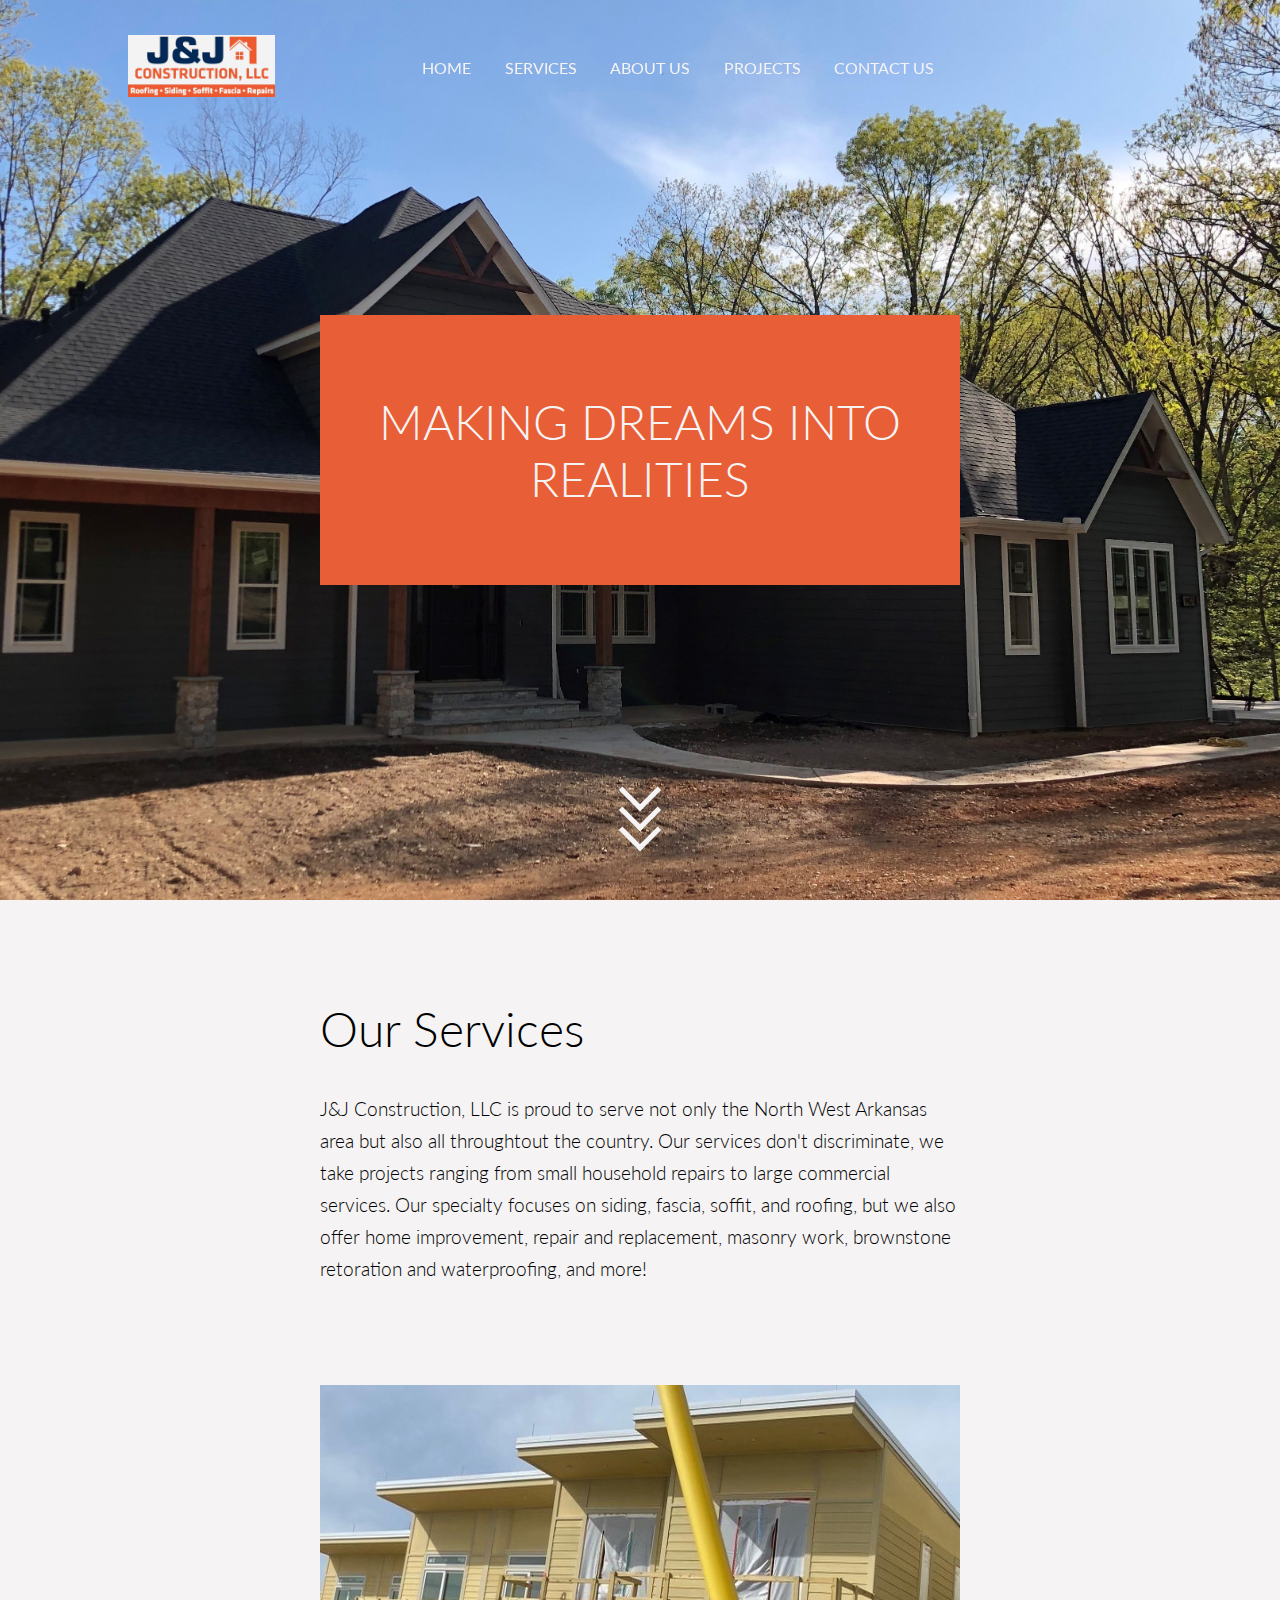
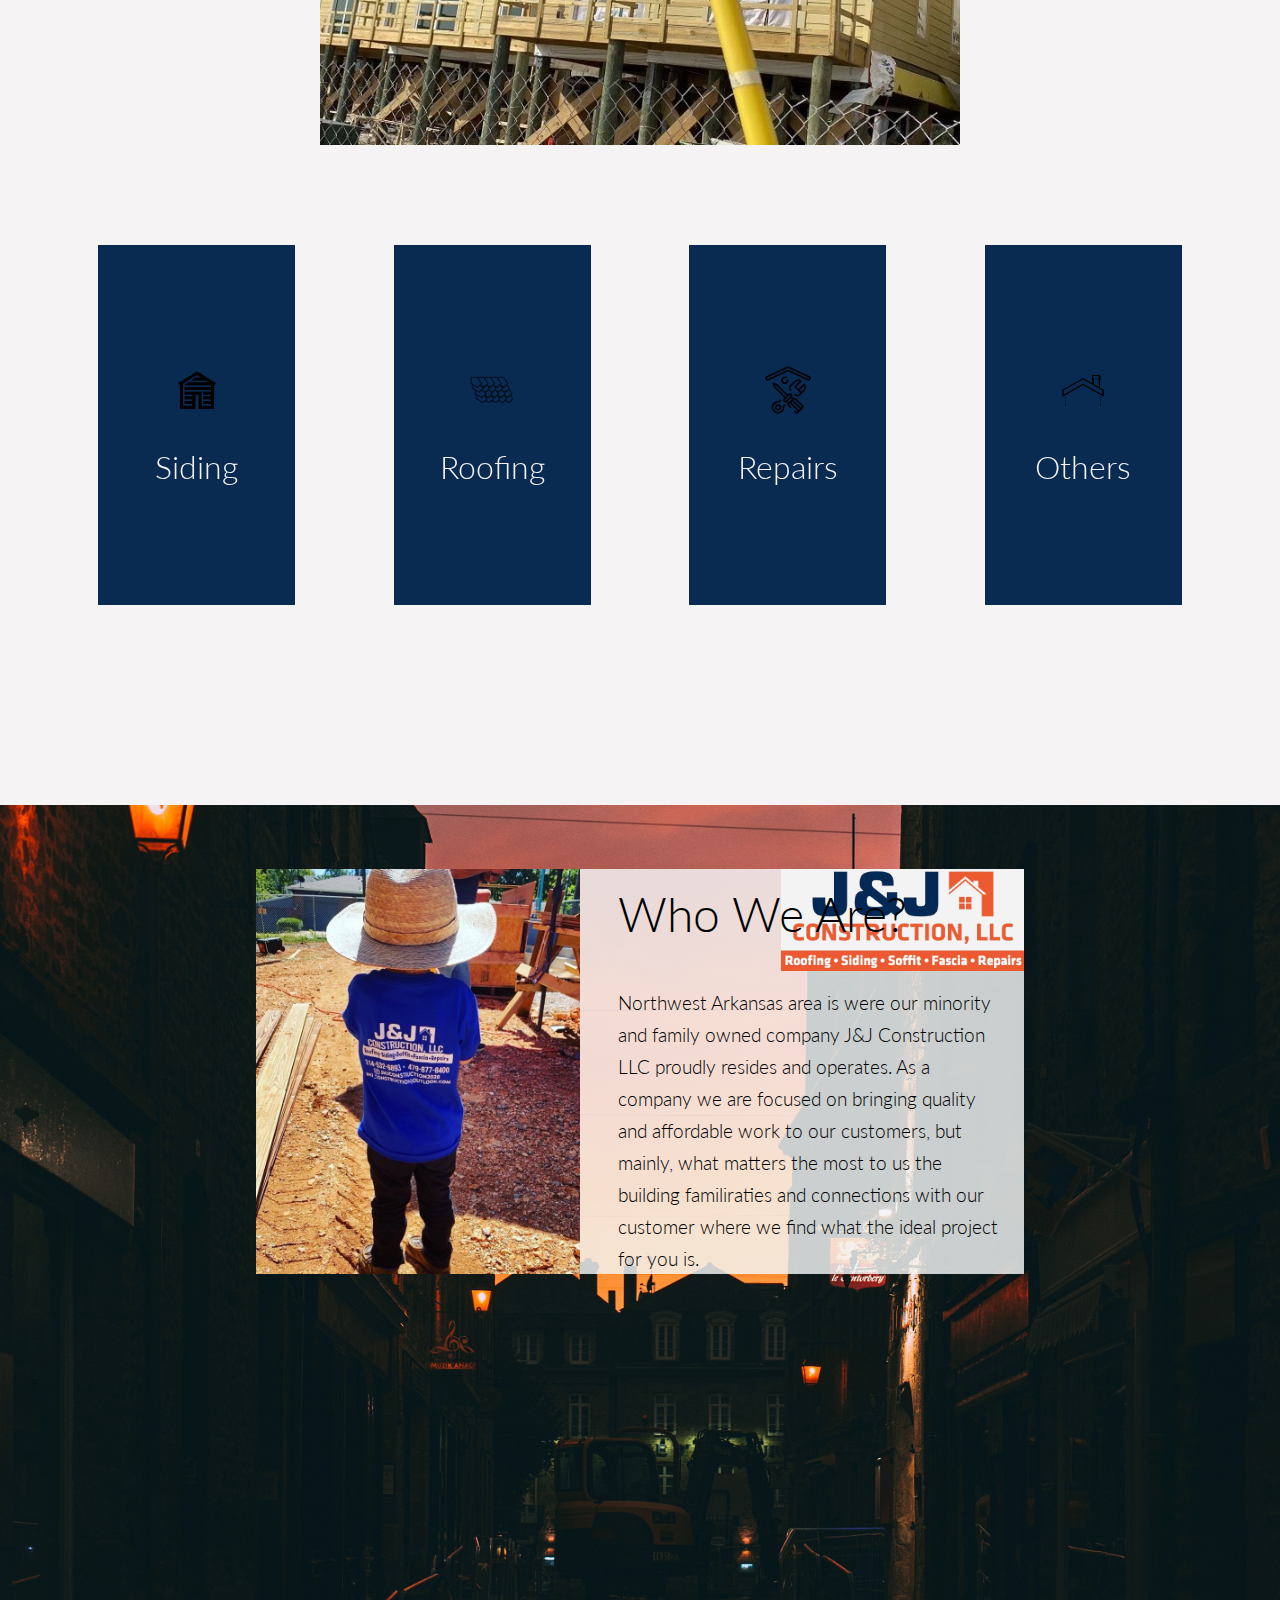
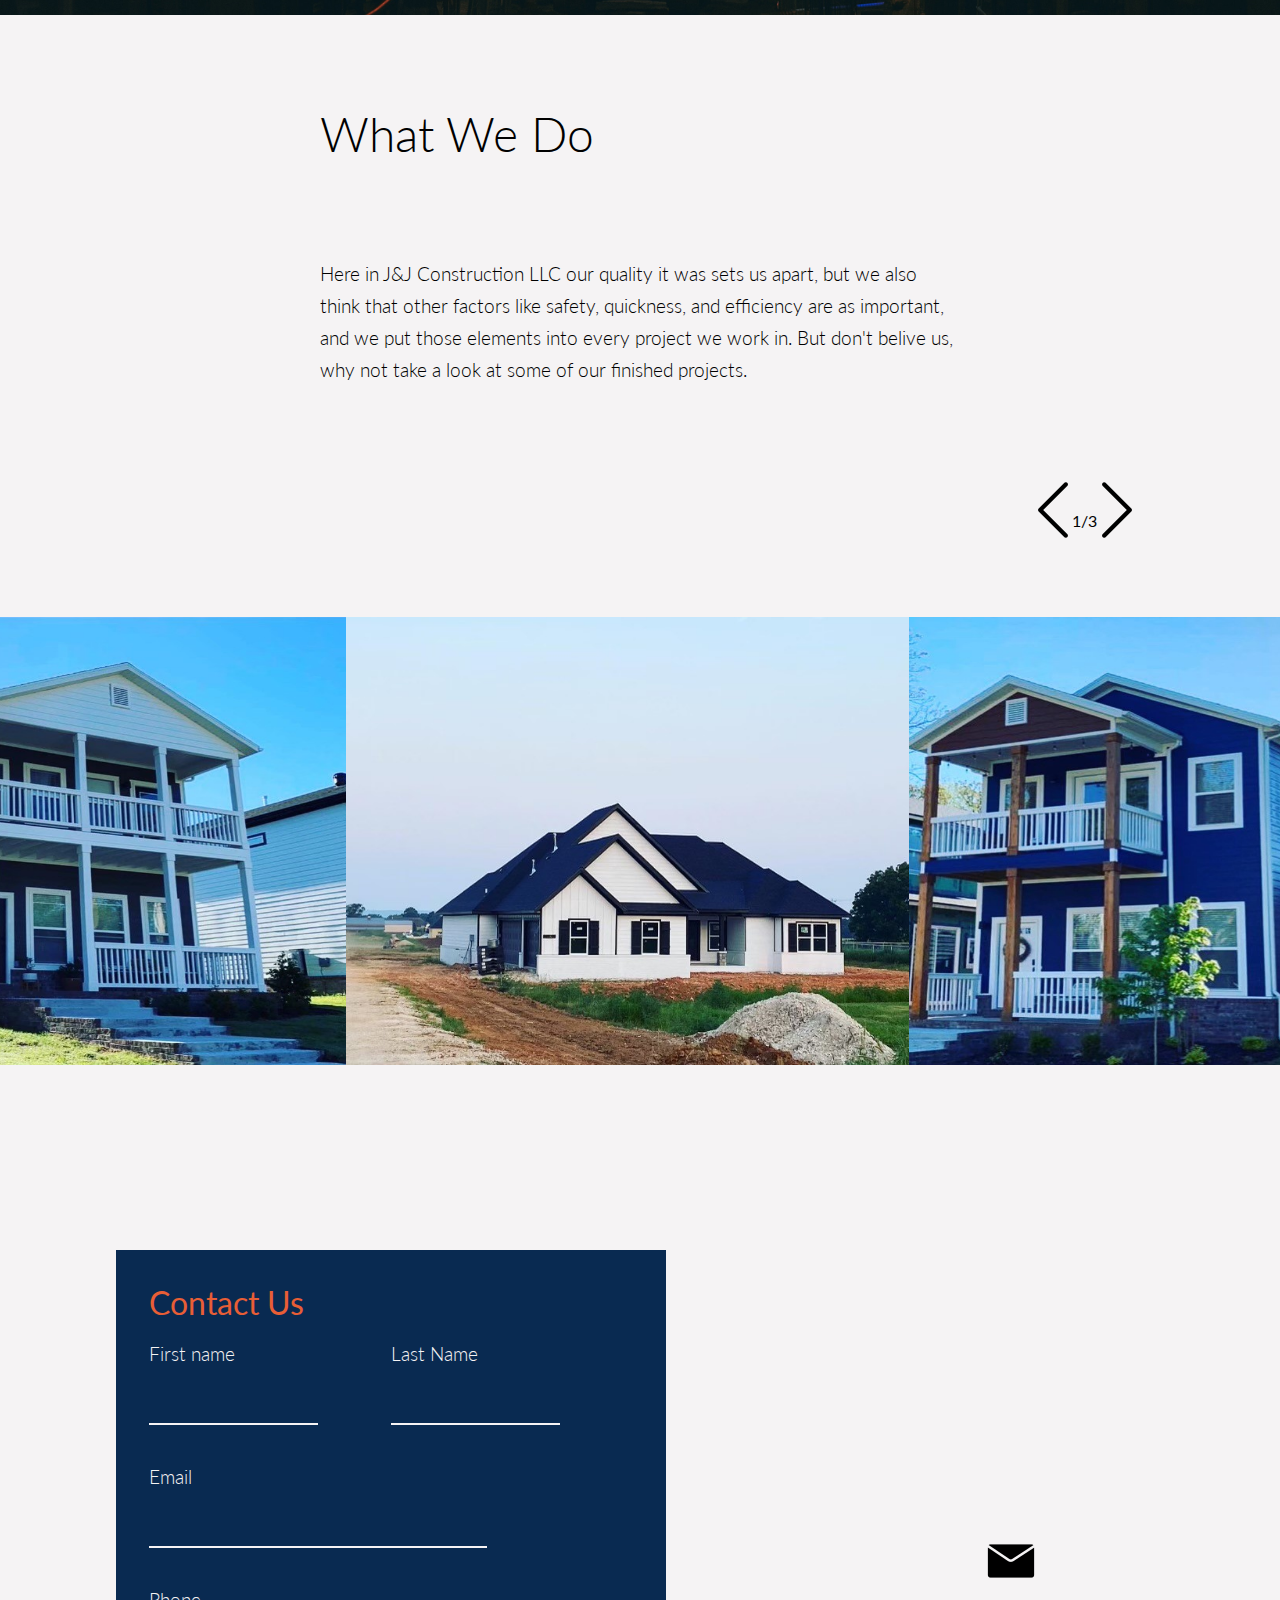
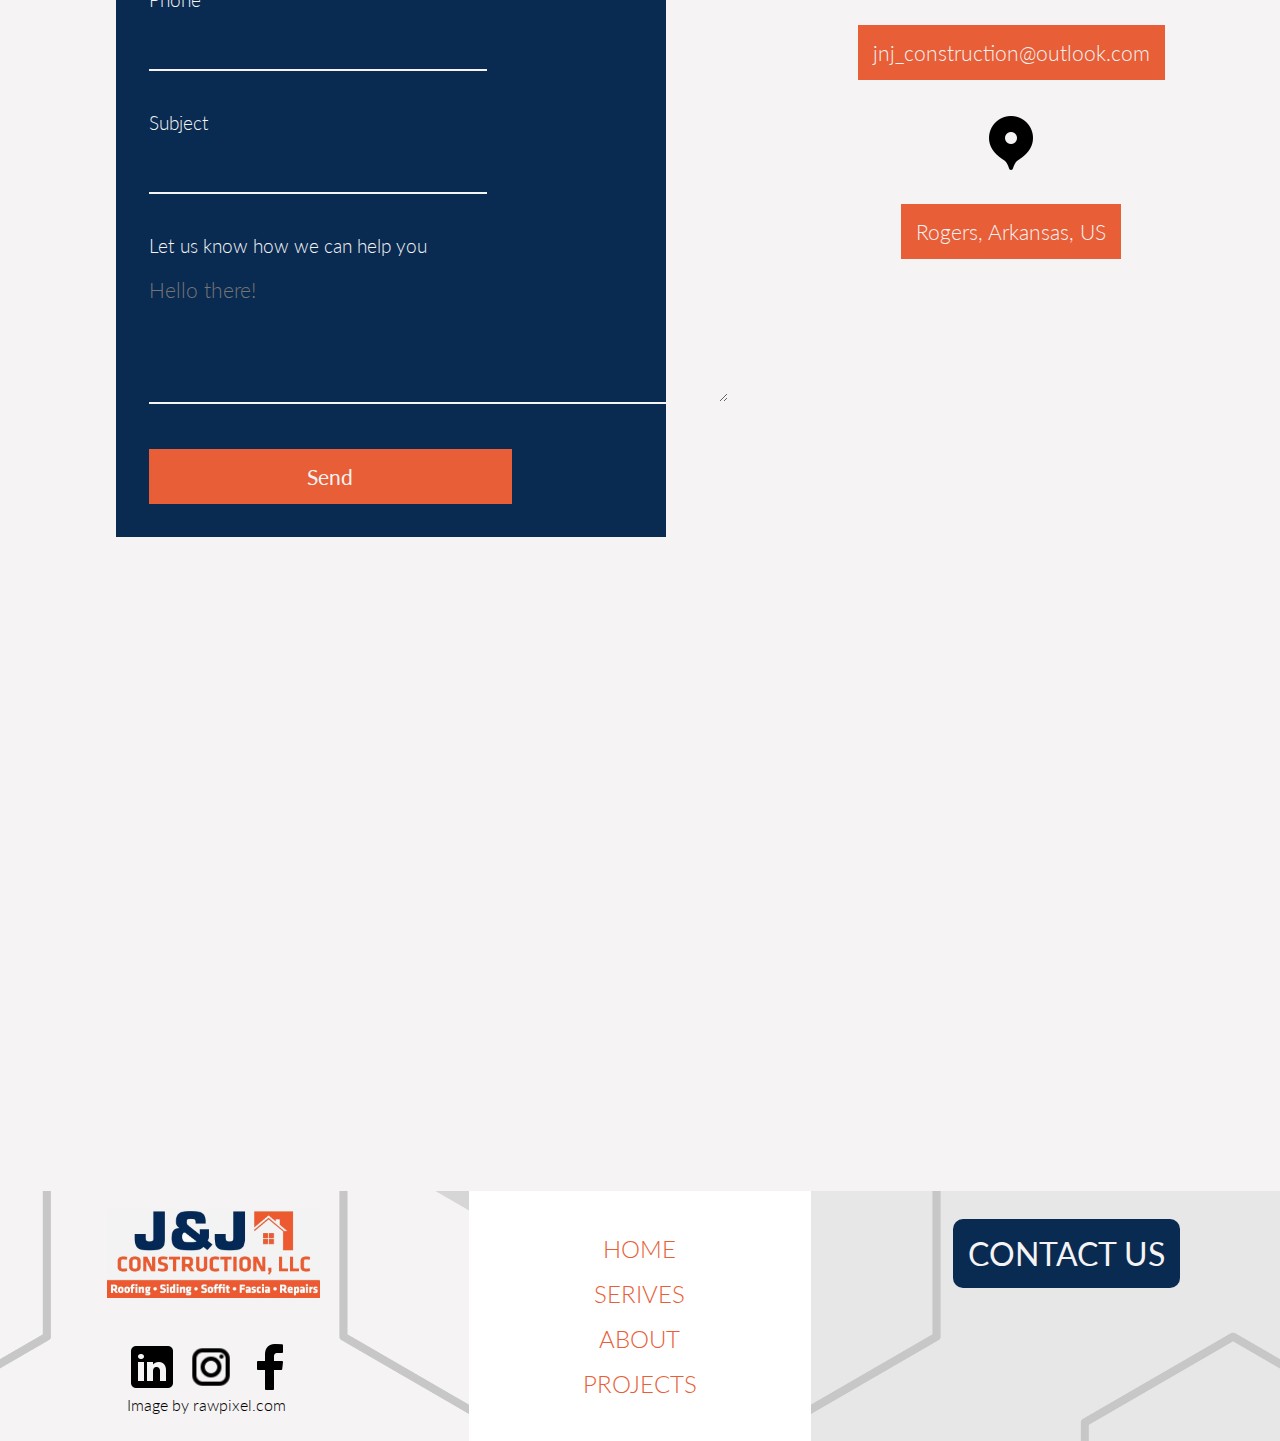
<file: index.html>
<!DOCTYPE html>
<html lang="en">
<head>
    <meta charset="UTF-8">
    <meta http-equiv="X-UA-Compatible" content="IE=edge">
    <meta name="viewport" content="width=device-width, initial-scale=1.0">
    <link rel="stylesheet" href="css/main.css">
    <script src="https://ajax.googleapis.com/ajax/libs/jquery/3.5.1/jquery.min.js"></script>
    <script async src="https://www.googletagmanager.com/gtag/js?id=UA-243518114-1">
    </script>
    <script>
    window.dataLayer = window.dataLayer || [];
    function gtag(){dataLayer.push(arguments);}
    gtag('js', new Date());

    gtag('config', 'UA-243518114-1');
    </script>
    <title>J&J Construction, LLC.</title>
</head>
<body>
    <div id="home" class="home">
        <header class="header">
            <a href="#home" id="logo_a"><img src="./img/LOGO.jpg" alt="Logo" id="logo"></a>
            <div class="desktop_menu desktop">
                <ul class="desktop_menu__list">
                    <li><a href="#home"><p>HOME</p></a></li>
                    <li><a href="#jump_to_services"><p>SERVICES</p></a></li>
                    <li><a href="#jump_to_about"><p>ABOUT US</p></a></li>
                    <li><a href="#jump_to_projects"><p>PROJECTS</p></a></li>
                    <li><a href="#jump_to_contact_us"><p>CONTACT US</p></a></li>
                </ul>
            </div>
        </header>
        <section id="home_landing" class="landing">
            <div class="landing_organizer_first">
                </article> 
                <article class="slogan">
                    <h2 id="slogan">MAKING DREAMS INTO REALITIES</h2>
                </article>
                <a href="#jump_to_services" id="jump_to_services" class="arrow">
                    <span></span>
                    <span></span>
                    <span></span>
                </a>
            </div>
        </section>
    </div>
    <main>
        <section class="services">
            <div class="services__title">
                <h2 class="services__title__header">Our Services</h2>
                <p class="services__title__desc">J&J Construction, LLC is proud to serve not only the North West Arkansas area but also all throughtout the country.  Our services don't discriminate, we take projects ranging from small household repairs to large commercial services. Our specialty focuses on siding, fascia, soffit, and roofing, but we also offer home improvement, repair and replacement, masonry work, brownstone retoration and waterproofing, and more!</p>
            </div>
            <img src="./img/Pictures/n3_mobile2.jpg" alt="" class="services__img mobile">
            <img class="desktop services__img_desk" src="./img/Pictures/n3_desktop.jpg" alt="">
            <div class="services__explained">
                <div class="card" id="card_1">
                    <div class="card__inner">
                        <div class="card__face card__face__front">
                            <img src="./img/siding.png" alt="" class="services_explained_img">
                            <h3 class="services_explained_title">Siding</h3>
                        </div>
                        <div class="card__face card__face__back">
                            <ul>
                                <li>Hardie Board</li>
                                <li>Vinyl</li>
                                <li>Everlast Composite</li>
                                <li>Natural Wood</li>
                                <li>Metal</li>
                            </ul>
                        </div>
                    </div>
                </div>
                <div class="card" id="card_2">
                    <div class="card__inner">
                        <div class="card__face card__face__front">
                            <img src="./img/fascia.png" alt="" class="services_explained_img">
                            <h3 class="services_explained_title">Roofing</h3>
                        </div>
                        <div class="card__face card__face__back">
                            <ul>
                                <li>Roofs</li>
                                <li>Fascia</li>
                                <li>Soffit</li>
                                <li>Gutters</li>
                            </ul>
                        </div>
                    </div>
                </div>
                <div class="card" id="card_3">
                    <div class="card__inner">
                        <div class="card__face card__face__front">
                            <img src="./img/repairs.png"  alt="" class="services_explained_img">
                            <h3 class="services_explained_title">Repairs</h3>
                        </div>
                        <div class="card__face card__face__back">
                            <ul>
                                <li>Paint Correction</li>
                                <li>Roof Repair</li>
                                <li>Siding Repairs</li>
                            </ul>
                        </div>
                    </div>
                </div>
                <div class="card" id="card_4">
                    <div class="card__inner">
                        <div class="card__face card__face__front">
                            <img src="./img/soffit.png" alt="" class="services_explained_img">
                            <h3 class="services_explained_title">Others</h3>
                        </div>
                        <div class="card__face card__face__back">
                            <ul>
                                <li>Custom Job</li>
                                <li>Anywhere/Nationwide</li>
                            </ul>
                        </div>
                    </div>
                </div>
            </div>
            <a href="./services.html" class="read_more">
                <div  id="jump_to_about" class="read_more_div"></div>
            </a>
        </section>
        <section class="about">
            <div  class="about__card">
                <img src="/img/LOGO.jpg" alt="" class="about__card__logo">
                <article class="about__card__article">
                    <h2>Who We Are?</h2>
                    <p>Northwest Arkansas area is were our minority and family owned company J&J Construction LLC proudly resides and operates. As a company we are focused on bringing quality and affordable work to our customers, but mainly, what matters the most to us the building familiraties and connections with our customer where we find what the ideal project for you is. </p>
                    <img src="./img/Pictures/n4.jpg" alt="" class="about__card__article__boy">
                    <a href="./about_us.html" class="read_more">
                        <div class="read_more_div"></div>
                    </a>
                </article>
            </div>
        </section>
        <div class="between_about_projects" id="jump_to_projects"></div>
        <section  class="projects">
            <div class="projects__title">
                <h2 id="project_h2">What We Do</h2>
                <p id="projects_p">Here in J&J Construction LLC our quality it was sets us apart, but we also think that other factors like safety, quickness, and efficiency are as important, and we put those elements into every project we work in. But don't belive us, why not take a look at some of our finished projects. </p>
            </div>
            <div class="projects__slide">
                <div class="projects__slide__controlorg">
                    <div class="projects__slide__controlorg__container">
                        <div class="projects__slide__controlorg__container__arrows">
                            <button id="left_slide">
                                <img src="./img/arrow.png" alt="">
                            </button>
                            <button  id="right_slide">
                                <img src="./img/arrow.png" alt="">
                            </button>
                        </div>
                        <div class="projects__slide__controlorg__container__numbers">
                            <p id="first_number">1</p>
                            <p>/</p>
                            <p id="second_number">4</p>
                        </div>
                    </div>
                </div>
                <div class="projects__slide__container">
                    <div id="slideshow_images">
                        <figure id="lastClone">
                            <img src="./img/Pictures/n9.jpg" alt="house image" >
                            <div class="img">
                                <p class="img__location">Residential House in Rogers, AR</p>
                                <p class="img__desc">This project took a special place in our heart, as you can see from the pictue the locations of this porject made this an experiewnce worth having.</p>
                            </div>
                        </figure>
                        <figure class="current">
                            <img src="./img/Pictures/n7.jpg" alt="house image">
                            <div class="img">
                                <p class="img__location">Residential House in Rogers, AR</p>
                                <p class="img__desc">Project#1</p>
                            </div>
                        </figure>
                        <figure>
                            <img src="./img/Pictures/n8.jpg"  alt="house image">
                            <div class="img">
                                <p class ="img__location">Residential House in Rogers, AR</p>
                                <p class ="img__desc">Project #2</p>
                            </div>
                        </figure>
                        <figure>
                            <img src="./img/Pictures/n9.jpg" alt="house image">
                            <div class="img">
                                <p class ="img__location">Residential House in Rogers, AR</p>
                                <p class ="img__desc">Project #3</p>
                            </div>
                        </figure>
                        <figure class="current" id="firstClone">
                            <img src="./img/Pictures/n7.jpg" alt="house image" >
                            <div class="img">
                                <p class ="img__location">Residential House in Rogers, AR</p>
                                <p class ="img__desc">Project #1</p>
                            </div>
                        </figure>
                    </div>
                </div>
            </div>
        </section>
        <section id="jump_to_contact_us" class="contact_us">
            <a class="contact_us__title mobile" href="./contact_us.html"><h2 class  ="contact_us__title__h2">CONTACT US</h2></a>
            <div class="contact_us__info">
                <form id="contact-form" action="https://formsubmit.co/jnj_construction@outlook.com" method="POST" class="contact_us__form desktop">
                        <h2>Contact Us</h2>
                        <input type="hidden" name="_subject" value="New Offer!!!">
                        <input type="hidden" name="_template" value="box">
                        <div id="input_names" class="contact_us__form__inputs">
                            <div class="contact_us__form__inputs__name">
                                <label class="form_label" for="first_name">First name</label>
                                <p class="contact_us__form__inputs__no_input">Incorrect Input</p>
                                <input  class="form_input" id="first_name" name="first_name" type="text"  tabindex="1" required>
                            </div>
                            <div class="contact_us__form__inputs__name">
                                <label class="form_label" for="last_name">Last Name</label>
                                <p class="contact_us__form__inputs__no_input">Incorrect Input</p>
                                <input  class="form_input" id="last_name" name="last_name" type="text"  tabindex="2" required>
                            </div>
                        </div>
                        <input type="hidden" name="_next" value="https://jnjconstructionllc.net/">
                        <div id="input_email" class="contact_us__form__inputs">
                            <label class="form_label" for="email">Email</label>
                            <p class="contact_us__form__inputs__no_input">Incorrect Input</p>
                            <input class="form_input" id="form_email" name="email" type="email"  tabindex="3" required>
                        </div>
                        <div id="input_phone" class="contact_us__form__inputs">
                            <label class="form_label" for="phone">Phone</label>
                            <p class="contact_us__form__inputs__no_input">Incorrect Input</p>
                            <input id="form_phone" name="phone" type="tel" tabindex="4"  required>
                        </div>
                        <div id="input_subject" class="contact_us__form__inputs">
                            <label class="form_label" for="subject">Subject</label>
                            <p class="contact_us__form__inputs__no_input">Incorrect Input</p>
                            <input class="form_input" id="form_subject" name="subject" type="text"  tabindex="5" required>
                        </div>
                        <div id="input_message" class="contact_us__form__inputs">
                            <label class="form_label" for="message">Let us know how we can help you</label>
                            <p class="contact_us__form__inputs__no_input">Incorrect Input</p>
                            <textarea id="form_message" name="message" rows="5" cols="50" type="tex" placeholder="Hello there!" tabindex="6" required></textarea>
                        </div>
                        <button name="submit">Send</button>
                    </form>
                <div class="contact_us__info__card">
                    <a class="contact_us__info__card" id="email_link" href="mailto:jnj_construction@outlook.com">
                        <img src="./img/email.png" alt="Email" >
                        <p>jnj_construction@outlook.com</p>
                    </a>
                    <div class="contact_us__info__card" id="location_card">
                        <img src="./img/location_pin.png" alt="Location Icon" >
                        <p >Rogers, Arkansas, US</p>
                    </div>
                </div>
            </div>
                <div class="mobile mapouter"><div class="mobile gmap_canvas"><iframe class="mobile" width="325" height="350" id="gmap_canvas" src="https://maps.google.com/maps?q=Rogers,%20Arkansas&t=&z=9&ie=UTF8&iwloc=&output=embed" frameborder="0" scrolling="no" marginheight="0" marginwidth="0"></iframe><a href="https://putlocker-is.org"></a><br><style>.mapouter{position:relative;text-align:right;height:350px;width:325px;}</style><a href="https://www.embedgooglemap.net"></a><style>.gmap_canvas {overflow:hidden;background:none!important;height:350px;width:325px;}</style></div></div>
                <div class="desktop mapouter"><div class="desktop gmap_canvas"><iframe class="desktop" width="960" height="500" id="gmap_canvas" src="https://maps.google.com/maps?q=Rogers,%20Arkansas&t=&z=9&ie=UTF8&iwloc=&output=embed" frameborder="0" scrolling="no" marginheight="0" marginwidth="0"></iframe><a href="https://putlocker-is.org">putlocker</a><br><style>.mapouter{position:relative;text-align:right;height:500px;width:960px;}</style><a href="https://www.embedgooglemap.net">embed google map without iframe</a><style>.gmap_canvas {overflow:hidden;background:none!important;height:500px;width:960px;}</style></div></div>
        </section>
    </main>
    <footer>
        <img src="/img/LOGO.jpg" id="logo_footer" alt="Logo">
        <div class="footer_social">
            <a href=""><img src="./img/linked-in.png" alt="LinkedIn" class="social_icons"></a>
            <a href="https://www.instagram.com/jnjconstruction2020/"><img src="./img/instagram2.png" alt="Instagram" class="social_icons"></a>
            <a href=""><img src="./img/facebook.png" alt="Facebook" class="social_icons"></a>
            <p>Image by rawpixel.com</p>
        </div>
        <nav class="footer_nav">
            <ul>
                <li><a href="#">HOME</a></li>
                <li><a href="#jump_to_services">SERIVES</a></li>
                <li><a href="#jump_to_about">ABOUT</a></li>
                <li><a href="#jump_to_projects">PROJECTS</a></li>
            </ul>
        </nav>
        <div id="contact_us_footer">
            <a href="#jump_to_contact_us">CONTACT US</a>
        </div>
    </footer>
    <script src="/script.js"></script> 
</body>
</html>
</file>
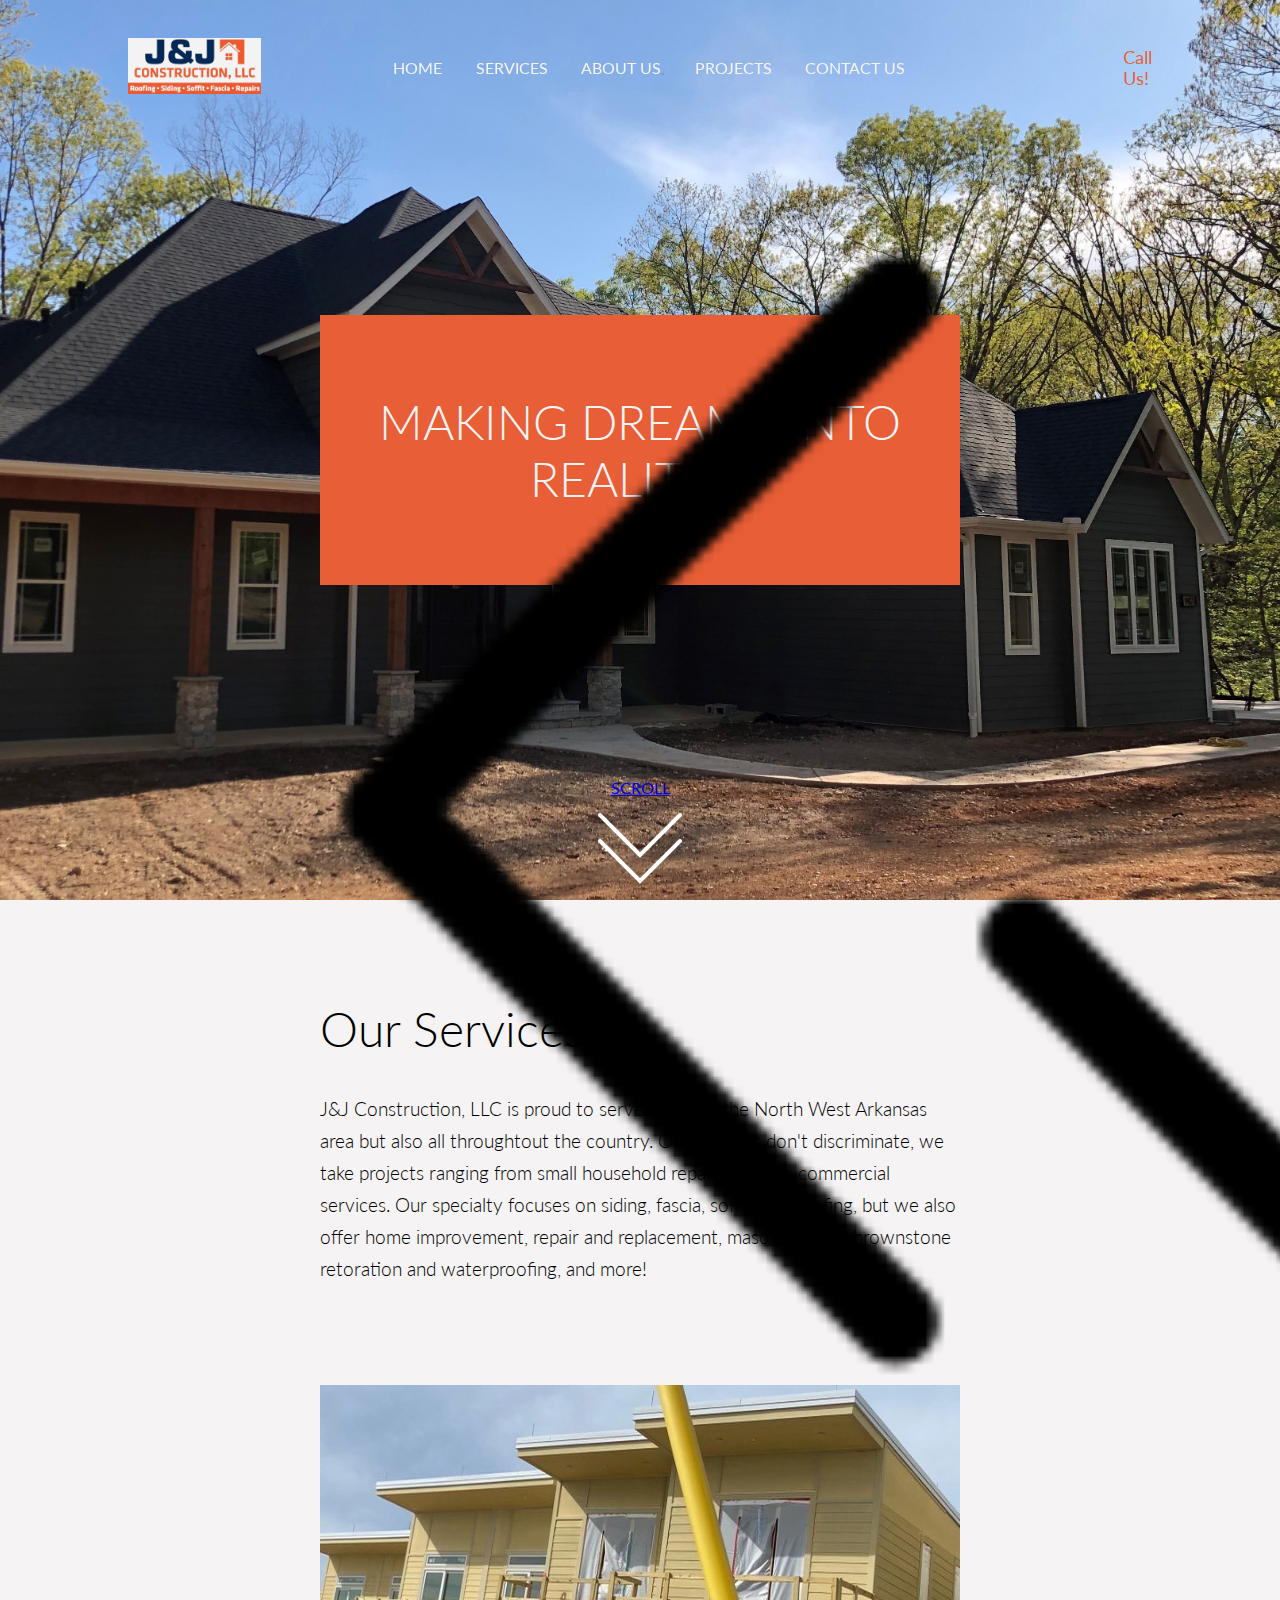
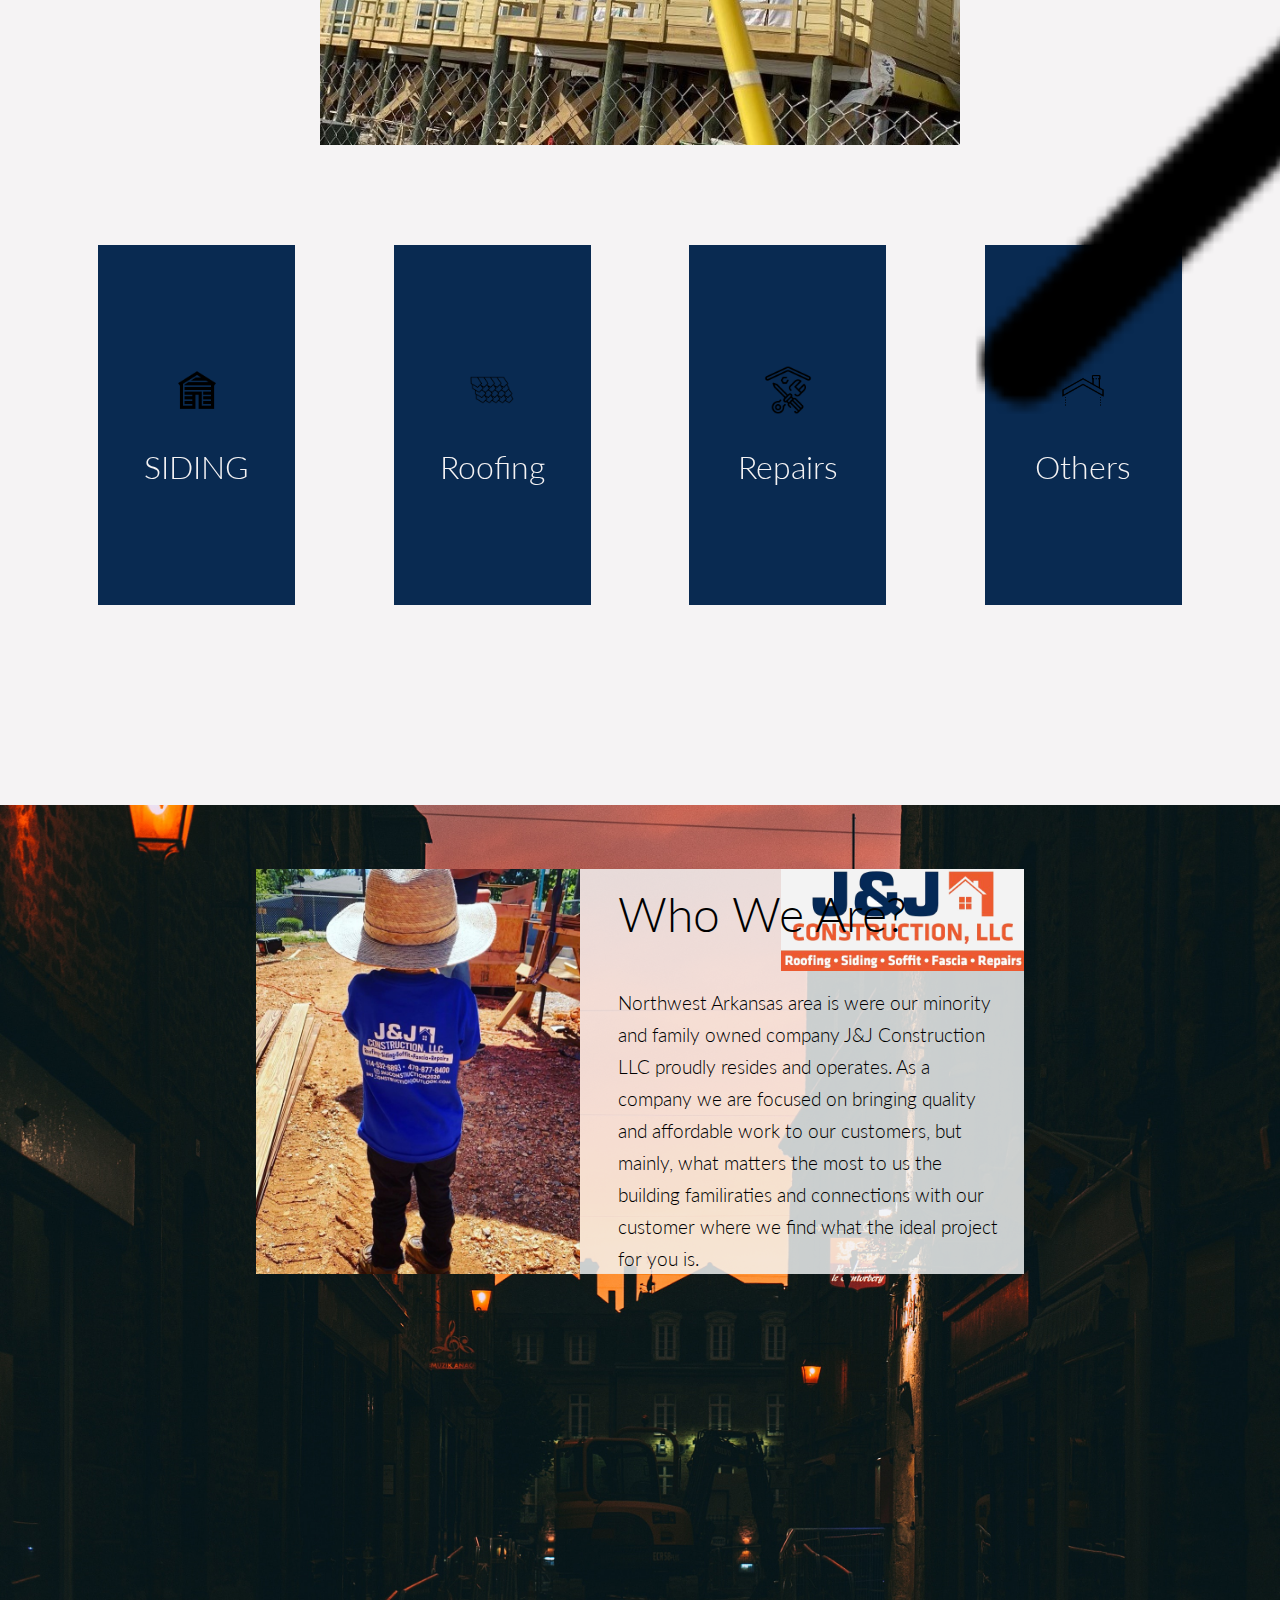
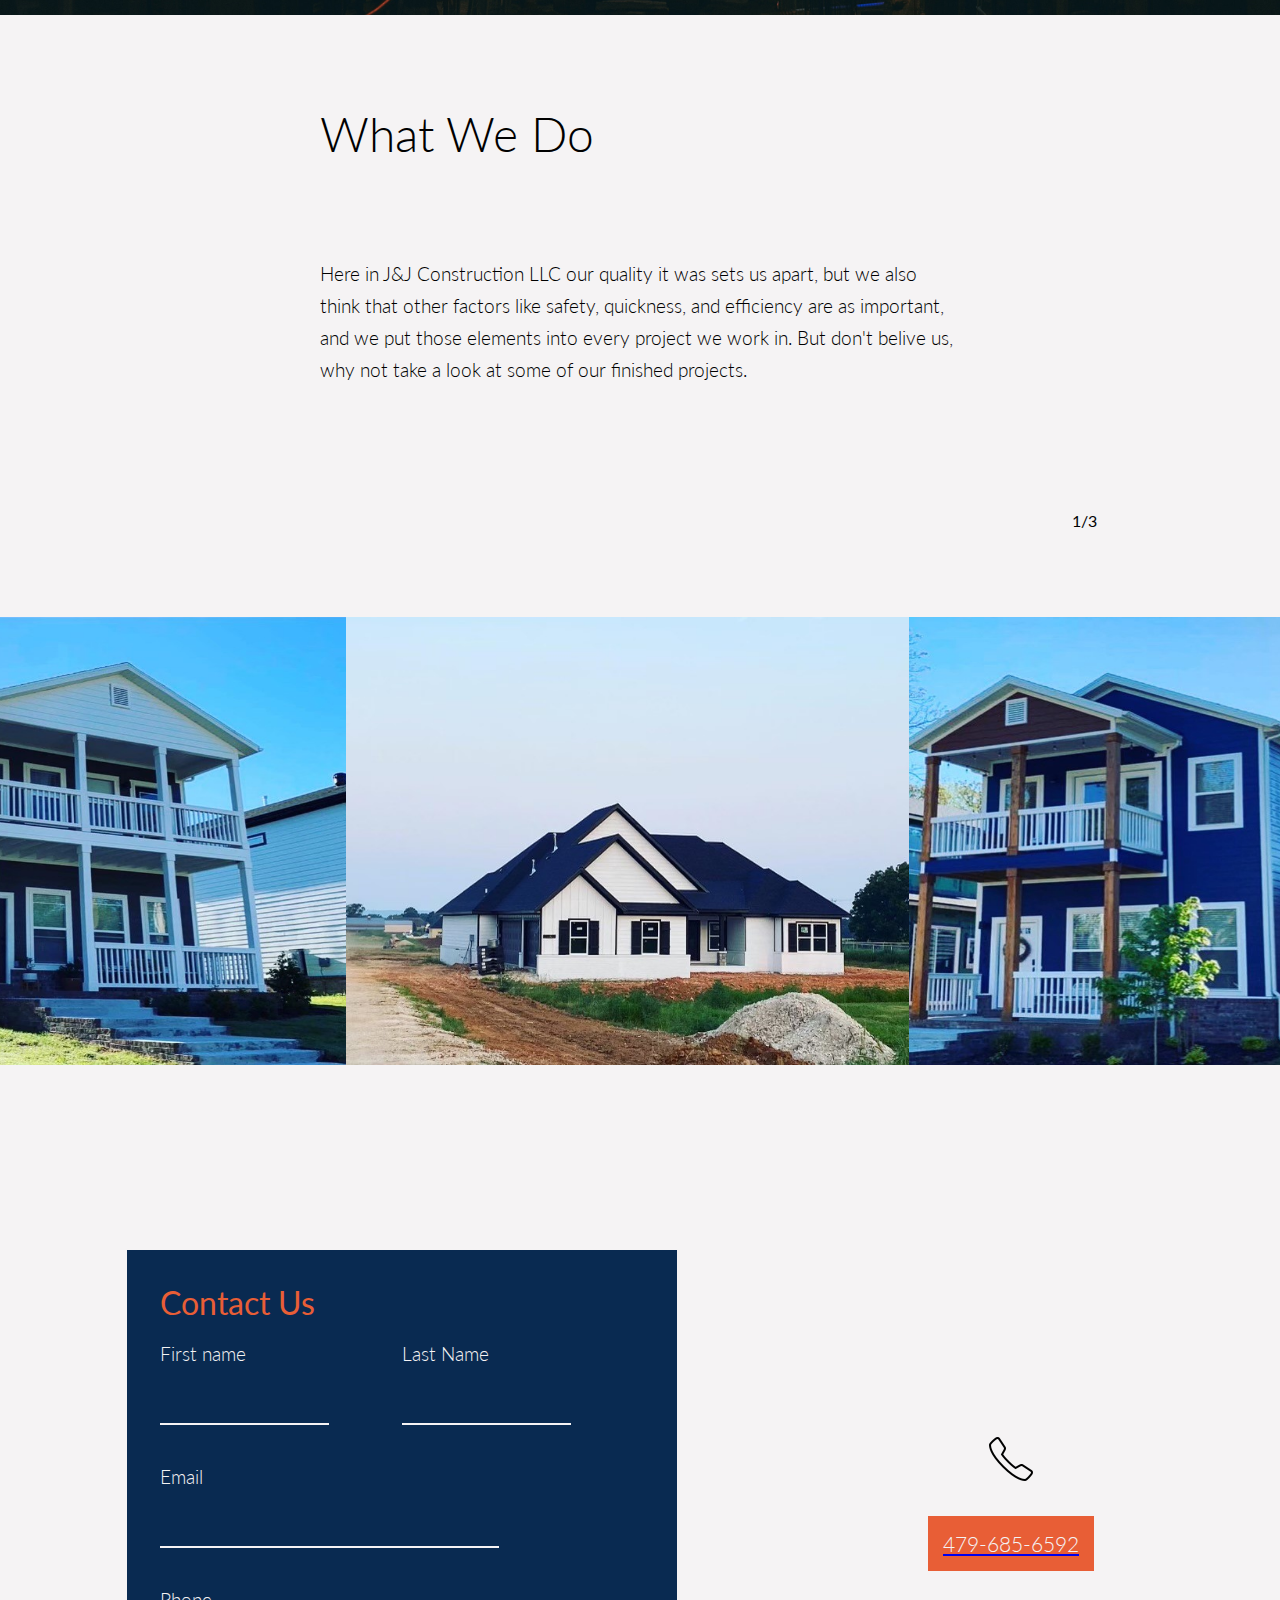
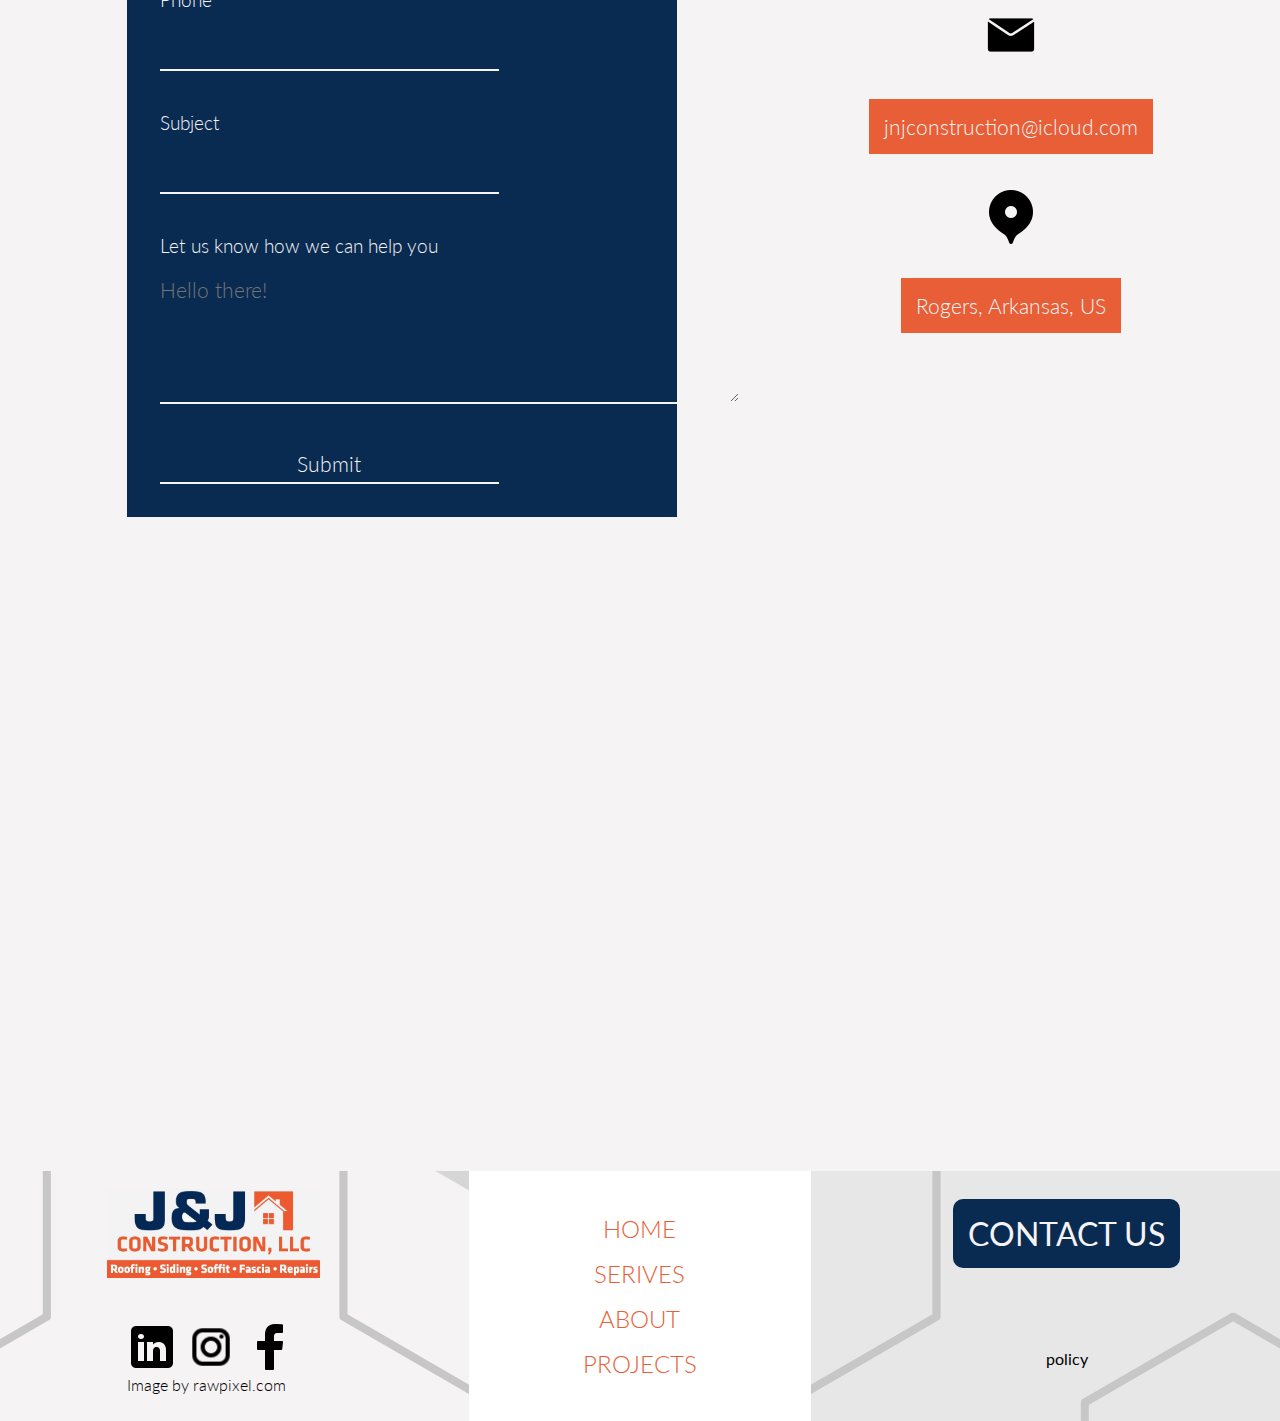
<file: home_page.html>
<!DOCTYPE html>
<html lang="en">
<head>
    <meta charset="UTF-8">
    <meta http-equiv="X-UA-Compatible" content="IE=edge">
    <meta name="viewport" content="width=device-width, initial-scale=1.0">
    <link rel="stylesheet" href="css/main.css">
    <script src="https://ajax.googleapis.com/ajax/libs/jquery/3.5.1/jquery.min.js"></script>
    <title>J&J Construction, LLC.</title>
</head>
<body>
    <div id="home" class="home">
        <header class="header">
            <!-- <button class="🍔 mobile">
                <img src="./img/hamburguer.png" alt="Closed Menu" id="closed" class="active">
            </button> -->
            <!-- <div id="mobile_menu" class="menu_mobile mobile not_active">
                <button id="opened_menu">
                    <img src="./img/close-icon.png" alt="Opened Menu" id="opened_symbol">
                </button>
                <div class="menu_mobile__list">
                    <a href="#home">HOME</a>
                    <a href="#jump_to_services">SERVICES</a>
                    <a href="#jump_to_about">ABOUT US</a>
                    <a href="#jump_to_projects">PROJECTS</a>
                    <a href="#jump_to_contact_us">CONTACT US</a>
                </div>
            </div> -->
            <a href="#home" id="logo_a"><img src="./img/LOGO.jpg" alt="Logo" id="logo"></a>

            <div class="desktop_menu desktop">
                <ul class="desktop_menu__list">
                    <li><a href="#home">HOME</a></li>
                    <li><a href="#jump_to_services">SERVICES</a></li>
                    <li><a href="#jump_to_about">ABOUT US</a></li>
                    <li><a href="#jump_to_projects">PROJECTS</a></li>
                    <li><a href="#jump_to_contact_us">CONTACT US</a></li>
                </ul>
            </div>
            <div class="call_now">
                <a href="tel:479686592">
                    Call Us!
                </a>
            </div>
        </header>
        <section id="home_landing" class="landing">
            <div class="landing_organizer_first">
                <!-- <article class="title">
                    <h1 id="jnj">J&J CONSTRUCTION</h1>
                    <h2 id="llc">LLC</h2>
                </article> -->
                <article class="slogan">
                    <h2 id="slogan">MAKING DREAMS INTO REALITIES</h2>
                </article>
                <a href="#jump_to_services"  id="jump_to_services" class="scroll">
                    <p id="scroll">SCROLL</p>
                    <img src="./img/scroll.png" alt="Scroll-icon" id="scroll_icon">
                </a>
            </div>
        </section>
    </div>
    <main>
        <section class="services">
            <div class="services__title">
                <h2 class="services__title__header">Our Services</h2>
                <p class="services__title__desc">J&J Construction, LLC is proud to serve not only the North West Arkansas area but also all throughtout the country.  Our services don't discriminate, we take projects ranging from small household repairs to large commercial services. Our specialty focuses on siding, fascia, soffit, and roofing, but we also offer home improvement, repair and replacement, masonry work, brownstone retoration and waterproofing, and more!</p>
            </div>
            <img src="./img/Pictures/n3_mobile2.jpg" alt="" class="services__img mobile">
            <img class="desktop services__img_desk" src="./img/Pictures/n3_desktop.jpg" alt="">
            <div class="services__explained">
                <div class="card" id="card_1">
                    <div class="card__inner">
                        <div class="card__face card__face__front">
                            <img src="./img/siding.png" alt="" class="services_explained_img">
                            <h3 class="services_explained_title">SIDING</h3>
                        </div>
                        <div class="card__face card__face__back">
                            <!-- <p>The beginning and root of our company has always been the installation of siding. We have mastered siding through out our years in the industry and through that proccess we have been able to incorporate different materials and tecniques that has put us at a outstanding quality level. Some of those material include:
                            </p> -->
                            <ul>
                                <li>Hardie Board</li>
                                <li>Vinyl</li>
                                <li>Everlast Composite</li>
                                <li>Natural Wood</li>
                                <li>Metal</li>
                            </ul>
                        </div>
                    </div>
                </div>
                <div class="card" id="card_2">
                    <div class="card__inner">
                        <div class="card__face card__face__front">
                            <img src="./img/fascia.png" alt="" class="services_explained_img">
                            <h3 class="services_explained_title">Roofing</h3>
                        </div>
                        <div class="card__face card__face__back">
                            <ul>
                                <li>Roofs</li>
                                <li>Fascia</li>
                                <li>Soffit</li>
                                <li>Gutters</li>
                            </ul>
                        </div>
                    </div>
                </div>
                <div class="card" id="card_3">
                    <div class="card__inner">
                        <div class="card__face card__face__front">
                            <img src="./img/repairs.png"  alt="" class="services_explained_img">
                            <h3 class="services_explained_title">Repairs</h3>
                        </div>
                        <div class="card__face card__face__back">
                            <ul>
                                <li>Paint Correction</li>
                                <li>Roof Repair</li>
                                <li>Siding Repairs</li>
                            </ul>
                        </div>
                    </div>
                </div>
                <div class="card" id="card_4">
                    <div class="card__inner">
                        <div class="card__face card__face__front">
                            <img src="./img/soffit.png" alt="" class="services_explained_img">
                            <h3 class="services_explained_title">Others</h3>
                        </div>
                        <div class="card__face card__face__back">
                            <ul>
                                <li></li>
                                <li></li>
                                <li></li>
                            </ul>
                        </div>
                    </div>
                </div>
            </div>
            <a href="./services.html" class="read_more">
                <div  id="jump_to_about" class="read_more_div"></div>
            </a>
        </section>
        <section class="about">
            <div  class="about__card">
                <img src="/img/LOGO.jpg" alt="" class="about__card__logo">
                <article class="about__card__article">
                    <h2>Who We Are?</h2>
                    <p>Northwest Arkansas area is were our minority and family owned company J&J Construction LLC proudly resides and operates. As a company we are focused on bringing quality and affordable work to our customers, but mainly, what matters the most to us the building familiraties and connections with our customer where we find what the ideal project for you is. </p>
                    <img src="./img/Pictures/n4.jpg" alt="" class="about__card__article__boy">
                    <a href="./about_us.html" class="read_more">
                        <div class="read_more_div"></div>
                    </a>
                </article>
                <!-- <ul class="about__card__facts">
                    <li>
                        <p>Minority Owned</p>
                        <p>Over 80% of our employees are minority exmployees/p>
                    </li>
                    <li>
                        <p>100+</p>
                        <p>High Quality Projects Finished</p>
                    </li>
                    <li>
                        <p>NATIONAL</p>
                        <p>Worked in many States of the United States</p>
                    </li>
                </ul> -->
            </div>
        </section>
        <div class="between_about_projects" id="jump_to_projects"></div>
        <section  class="projects">
            <div class="projects__title">
                <h2 id="project_h2">What We Do</h2>
                <p id="projects_p">Here in J&J Construction LLC our quality it was sets us apart, but we also think that other factors like safety, quickness, and efficiency are as important, and we put those elements into every project we work in. But don't belive us, why not take a look at some of our finished projects. </p>
            </div>
            <div class="projects__slide">
                <div class="projects__slide__controlorg">
                    <div class="projects__slide__controlorg__container">
                        <div class="projects__slide__controlorg__container__arrows">
                            <button id="left_slide">
                                <img src="./img/arrow.png" alt="" class="arrow">
                            </button>
                            <button  id="right_slide">
                                <img src="./img/arrow.png" alt="" class="arrow">
                            </button>
                        </div>
                        <div class="projects__slide__controlorg__container__numbers">
                            <p id="first_number">1</p>
                            <p>/</p>
                            <p id="second_number">4</p>
                        </div>
                    </div>
                </div>
                <div class="projects__slide__container">
                    <div id="slideshow_images">
                        <figure id="lastClone">
                            <img src="./img/Pictures/n9.jpg" alt="house image" >
                            <div class="img">
                                <p class="img__location">Residential House in Rogers, AR</p>
                                <p class="img__desc">This project took a special place in our heart, as you can see from the pictue the locations of this porject made this an experiewnce worth having.</p>
                            </div>
                        </figure>
                        <figure class="current">
                            <img src="./img/Pictures/n7.jpg" alt="house image">
                            <div class="img">
                                <p class="img__location">Residential House in Rogers, AR</p>
                                <p class="img__desc">This project took a special place in our heart, as you can see from the pictue the locations of this porject made this an experiewnce worth having.</p>
                            </div>
                        </figure>
                        <figure>
                            <img src="./img/Pictures/n8.jpg"  alt="house image">
                            <div class="img">
                                <p class ="img__location">Residential House in Rogers, AR</p>
                                <p class ="img__desc">This project took a special place in our heart, as you can see from the pictue the locations of this porject made this an experiewnce worth having.</p>
                            </div>
                        </figure>
                        <figure>
                            <img src="./img/Pictures/n9.jpg" alt="house image">
                            <div class="img">
                                <p class ="img__location">Residential House in Rogers, AR</p>
                                <p class ="img__desc">This project took a special place in our heart, as you can see from the pictue the locations of this porject made this an experiewnce worth having.</p>
                            </div>
                        </figure>
                        <figure class="current" id="firstClone">
                            <img src="./img/Pictures/n7.jpg" alt="house image" >
                            <div class="img">
                                <p class ="img__location">Residential House in Rogers, AR</p>
                                <p class ="img__desc">This project took a special place in our heart, as you can see from the pictue the locations of this porject made this an experiewnce worth having.</p>
                            </div>
                        </figure>
                    </div>
                </div>
            </div>
            <!-- <a href="./projects.html" class="read_more">
                <div class="read_more_div">READ MORE</div>
            </a>    -->

        </section>
        <section id="jump_to_contact_us" class="contact_us">
            <a class="contact_us__title mobile" href="./contact_us.html"><h2 class  ="contact_us__title__h2">CONTACT US</h2></a>
            <!-- Form of PHP should be replaced later -->
            <!-- <iframe src="https://docs.google.com/forms/d/e/1FAIpQLScm_cQ6XFrB58NS0IiqQAV2fmL_ILR0RwB-hPiRzXkYkCqlbA/viewform?embedded=true" width="640" height="900" frameborder="0" marginheight="0" marginwidth="0">Loading…</iframe> -->
            <div class="contact_us__info">
                <form onsubmit="sendEmail(); reset(); return false"; class="contact_us__form desktop">
                        <h2>Contact Us</h2>
                        <div id="input_names" class="contact_us__form__inputs">
                            <div class="contact_us__form__inputs__name">
                                <label class="form_label" for="first_name">First name</label>
                                <p class="contact_us__form__inputs__no_input">Incorrect Input</p>
                                <input  class="form_input" id="first_name" name="first_name" type="text"  tabindex="1" required>
                            </div>
                            <div class="contact_us__form__inputs__name">
                                <label class="form_label" for="last_name">Last Name</label>
                                <p class="contact_us__form__inputs__no_input">Incorrect Input</p>
                                <input  class="form_input" id="last_name" name="last_name" type="text"  tabindex="2" required>
                            </div>
                        </div>
                        <div id="input_email" class="contact_us__form__inputs">
                            <label class="form_label" for="email">Email</label>
                            <p class="contact_us__form__inputs__no_input">Incorrect Input</p>
                            <input class="form_input" id="form_email" name="email" type="email"  tabindex="3" required>
                        </div>
                        <div id="input_phone" class="contact_us__form__inputs">
                            <label class="form_label" for="phone">Phone</label>
                            <p class="contact_us__form__inputs__no_input">Incorrect Input</p>
                            <input id="form_phone" name="phone" type="tel" tabindex="4"  required>
                        </div>
                        <div id="input_subject" class="contact_us__form__inputs">
                            <label class="form_label" for="subject">Subject</label>
                            <p class="contact_us__form__inputs__no_input">Incorrect Input</p>
                            <input class="form_input" id="form_subject" name="subject" type="text"  tabindex="5" required>
                        </div>
                        <div id="input_message" class="contact_us__form__inputs">
                            <label class="form_label" for="message">Let us know how we can help you</label>
                            <p class="contact_us__form__inputs__no_input">Incorrect Input</p>
                            <textarea id="form_message" name="message" rows="5" cols="50" type="tex" placeholder="Hello there!" tabindex="6" required></textarea>
                        </div>

                        <input type="submit" value="Submit"></input>
                    </form>
                <div class="contact_us__info__card">
                    <a class="contact_us__info__card" id="phone_link" href="tel:4796856592">
                        <img src="./img/phone.png" alt="Phone">
                        <p>479-685-6592</p>

                    </a>
                    <a class="contact_us__info__card" id="email_link" href="mailto:jnj_construction@outlook.com">
                        <img src="./img/email.png" alt="Email" >
                        <p>jnjconstruction@icloud.com</p>

                    </a>
                    <div class="contact_us__info__card" id="location_card">
                        <img src="./img/location_pin.png" alt="Location Icon" >
                        <p >Rogers, Arkansas, US</p>
                    </div>
                </div>
            </div>
                <div class="mobile mapouter"><div class="mobile gmap_canvas"><iframe class="mobile" width="325" height="350" id="gmap_canvas" src="https://maps.google.com/maps?q=Rogers,%20Arkansas&t=&z=9&ie=UTF8&iwloc=&output=embed" frameborder="0" scrolling="no" marginheight="0" marginwidth="0"></iframe><a href="https://putlocker-is.org">putlocker</a><br><style>.mapouter{position:relative;text-align:right;height:350px;width:325px;}</style><a href="https://www.embedgooglemap.net">embed google map without iframe</a><style>.gmap_canvas {overflow:hidden;background:none!important;height:350px;width:325px;}</style></div></div>
                <div class="desktop mapouter"><div class="desktop gmap_canvas"><iframe class="desktop" width="960" height="500" id="gmap_canvas" src="https://maps.google.com/maps?q=Rogers,%20Arkansas&t=&z=9&ie=UTF8&iwloc=&output=embed" frameborder="0" scrolling="no" marginheight="0" marginwidth="0"></iframe><a href="https://putlocker-is.org">putlocker</a><br><style>.mapouter{position:relative;text-align:right;height:500px;width:960px;}</style><a href="https://www.embedgooglemap.net">embed google map without iframe</a><style>.gmap_canvas {overflow:hidden;background:none!important;height:500px;width:960px;}</style></div></div>

        </section>
    </main>
    <footer>
        <img src="/img/LOGO.jpg" id="logo_footer" alt="Logo">


        <div class="footer_social">
            <a href=""><img src="./img/linked-in.png" alt="LinkedIn" class="social_icons"></a>
            <a href="https://www.instagram.com/jnjconstruction2020/"><img src="./img/instagram2.png" alt="Instagram" class="social_icons"></a>
            <a href=""><img src="./img/facebook.png" alt="Facebook" class="social_icons"></a>
            <p>Image by rawpixel.com</p>
        </div>
        <nav class="footer_nav">
            <ul>
                <li><a href="#">HOME</a></li>
                <li><a href="#jump_to_services">SERIVES</a></li>
                <li><a href="#jump_to_about">ABOUT</a></li>
                <li><a href="#jump_to_projects">PROJECTS</a></li>
            </ul>
        </nav>
        <div id="contact_us_footer">
            <a href="#jump_to_contact_us">CONTACT US</a>
        </div>
        <p id="policy_footer">policy</p>
    </footer>
    <script src="https://smtpjs.com/v3/smtp.js">
    </script>
    <script>
        function sendEmail(){
                Email.send({
                    Host : "smtp.gmail.com",
                    Username : "jl435063@gmail.com",
                    Password : "300502jl",
                    To : 'jl435063@gmail.com',
                    From : document.getElementsByName("email").value,
                    Subject : "New Contact From Enquiry",
                    Body : "Name: " + document.getElementsByName("first_name").value + document.getElementByNamegetElementsByName("last_name") + "<br> Email: " + document.getElementsByName("email").value + "<br> Phone #: " + document.getElementsByName("phone").value + "<br> Message: " + document.getElementsByName("message").value,
                }).then(
                message => alert("Message Sent Succesfully")
                );
            }
    </script>
    <script src="/main.js"></script>
    
</body>
</html>


<!-- <div id="Jay">
<h2>Jay</h2>
<img src="./img/minecraft_picture.png" alt="">

</div> -->
</file>
<file: css/main.css>
@charset "UTF-8";
@import url("https://fonts.googleapis.com/css2?family=Lato:wght@300;400;700&display=swap");
* {
  padding: 0%;
  margin: 0%;
  box-sizing: border-box;
  font-family: "Lato", sans-serif;
}

html {
  scroll-behavior: smooth;
}

body {
  min-height: 100vh;
  max-width: 100vw;
  background-color: #f5f3f4;
  overflow-x: hidden;
  position: relative;
}

body.active {
  overflow: hidden;
}

.desktop {
  display: none;
}

#home {
  background: url(/img/Pictures/home_bg_img.jpg);
  background-repeat: no-repeat;
  background-size: cover;
  background-position-x: 100%;
  background-position-y: 100%;
  height: 100vh;
}

header {
  display: flex;
  flex-direction: row;
  justify-content: space-between;
  align-items: center;
  height: 10vh;
  position: -webkit-sticky;
  position: fixed;
  top: 0;
  background-color: transparent;
  z-index: 1;
  padding: 0 10%;
  width: 100%;
}
header img {
  width: 2rem;
  height: 2.2rem;
}

#logo_a {
  width: -webkit-fit-content;
  width: -moz-fit-content;
  width: fit-content;
  height: -webkit-fit-content;
  height: -moz-fit-content;
  height: fit-content;
}
#logo_a #logo {
  width: 50%;
  height: 100%;
}

.call_now a {
  font-family: "Lato", sans-serif;
  font-weight: 400;
  font-size: 1.1rem;
  display: flex;
  flex-direction: column;
  align-items: center;
  justify-content: center;
  color: #e85e36;
  text-decoration: none;
}
.call_now a img {
  width: 1.5em;
  height: auto;
}

.🍔 {
  background-color: transparent;
  cursor: pointer;
  border: none;
}

.desktop_menu {
  display: none;
}
.desktop_menu__list a {
  font-family: "Lato", sans-serif;
  font-weight: 400;
  font-size: 1rem;
}

.landing {
  background-color: transparent;
  display: flex;
  justify-content: center;
  position: relative;
  height: 90vh;
}
.landing_organizer_first {
  display: flex;
  flex-direction: column;
  align-items: center;
  justify-content: space-between;
  height: 65%;
  text-align: center;
  align-self: flex-end;
}

.slogan {
  background-color: rgb(232, 94, 54);
  margin: 0 10vw;
  padding: 30px 15px;
  height: 30vh;
  display: flex;
  align-items: center;
}
.slogan h2 {
  font-family: "Lato", sans-serif;
  font-weight: 400;
  font-size: 1.5rem;
  color: #f5f3f4;
}

.arrow {
  position: absolute;
  top: 90vh;
  left: 50vw;
  transform: translate(-50%, -50%);
}

.arrow span {
  display: block;
  width: 30px;
  height: 30px;
  border-bottom: 5px solid #f5f3f4;
  border-right: 5px solid #f5f3f4;
  transform: rotate(45deg);
  margin: -10px;
  -webkit-animation: animate 2s infinite;
          animation: animate 2s infinite;
}

.arrow span:nth-child(2) {
  -webkit-animation-delay: -0.2s;
          animation-delay: -0.2s;
}

.arrow span:nth-child(3) {
  -webkit-animation-delay: -0.4s;
          animation-delay: -0.4s;
}

@-webkit-keyframes animate {
  0% {
    opacity: 0;
    transform: rotate(45deg) translate(-20px, -20px);
  }
  50% {
    opacity: 1;
  }
  100% {
    opacity: 0;
    transform: rotate(45deg) translate(20px, 20px);
  }
}

@keyframes animate {
  0% {
    opacity: 0;
    transform: rotate(45deg) translate(-20px, -20px);
  }
  50% {
    opacity: 1;
  }
  100% {
    opacity: 0;
    transform: rotate(45deg) translate(20px, 20px);
  }
}
.services__title {
  padding: 30px 10vw;
}
.services__title__header {
  font-family: "Lato", sans-serif;
  font-weight: 300;
  font-size: 1.5rem;
  margin-bottom: 20px;
}
.services__title__desc {
  font-family: "Lato", sans-serif;
  font-weight: 300;
  font-size: 1rem;
  line-height: 1.3rem;
}
.services__img {
  width: 100%;
}
.services a {
  margin: 0 auto;
}
.services__explained {
  padding: 10px 20vw;
  display: flex;
  flex-direction: column;
  align-items: center;
  justify-content: center;
  flex-wrap: wrap;
}
.services__explained .card {
  height: 20vh;
  width: 100%;
  text-align: center;
  display: flex;
  flex-direction: column;
  align-items: center;
  justify-content: center;
  perspective: 1000px;
}
.services__explained .card img {
  width: 50px;
}
.services__explained .card__inner {
  width: 100%;
  height: 100%;
  transition: transform 1s;
  transform-style: preserve-3d;
  cursor: pointer;
  position: relative;
}
.services__explained .card__inner.active {
  transform: rotateX(180deg);
}
.services__explained .card__face {
  position: absolute;
  width: 100%;
  height: 100%;
  backface-visibility: hidden;
  -webkit-backface-visibility: hidden;
  overflow: hidden;
}
.services__explained .card__face__front {
  background-color: rgb(9, 42, 81);
}
.services__explained .card__face__front h3 {
  color: #f5f3f4;
  font-family: "Lato", sans-serif;
  font-weight: 300;
  font-size: 2rem;
}
.services__explained .card__face__back {
  transform: rotateX(180deg);
  background-color: #e85e36;
  display: flex;
  flex-direction: column;
  align-items: center;
  justify-content: center;
}
.services__explained .card__face__back ul {
  display: flex;
  flex-direction: column;
  align-items: center;
  justify-content: center;
  gap: 1rem;
}
.services__explained .card__face__back ul li {
  font-family: "Lato", sans-serif;
  font-weight: 300;
  font-size: 1.1rem;
  color: white;
}

.read_more {
  display: flex;
  color: #e85e36;
  width: -webkit-min-content;
  width: -moz-min-content;
  width: min-content;
}
.read_more .read_more_div {
  width: 6rem;
  text-align: center;
}

.about {
  margin: 0;
  background-image: url(/img/Pictures/pexels-maria-orlova-4916112.jpg);
  background-repeat: no-repeat;
  background-size: cover;
  background-position-x: 100%;
  background-position-y: 100%;
  position: relative;
  height: 110vh;
}
.about__card {
  position: absolute;
  right: 0vw;
  top: 6%;
  background-color: rgba(244, 246, 247, 0.822);
  width: 80%;
  height: auto;
  padding: 40% 5% 0;
}
.about__card__logo {
  position: absolute;
  width: 50%;
  opacity: 30%;
  top: 0vh;
  right: 0px;
}
.about__card__article {
  display: flex;
  flex-direction: column;
  align-items: flex-start;
  justify-content: flex-start;
  height: 100%;
  width: 100%;
}
.about__card__article h2 {
  font-family: "Lato", sans-serif;
  font-weight: 300;
  font-size: 1.5rem;
  margin-bottom: 50px;
}
.about__card__article p {
  font-family: "Lato", sans-serif;
  font-weight: 300;
  font-size: 1rem;
  line-height: 1.3rem;
}
.about__card__article__boy {
  margin: 2rem 0;
  width: 50vw;
  align-self: center;
}
.about__card__article a {
  margin: auto auto 2rem;
}

.projects {
  display: flex;
  flex-direction: column;
}
.projects a {
  margin: 10% 0;
  align-self: center;
}
.projects__title {
  padding: 5vh 10vw;
}
.projects__title h2 {
  font-family: "Lato", sans-serif;
  font-weight: 300;
  font-size: 1.5rem;
  margin-bottom: 2em;
}
.projects__title p {
  font-family: "Lato", sans-serif;
  font-weight: 300;
  font-size: 1rem;
  line-height: 1.3rem;
}
.projects__slide__controlorg {
  margin: 2rem 10vw;
  height: 10vh;
  display: flex;
  flex-direction: row;
  align-items: center;
  justify-content: flex-end;
}
.projects__slide__controlorg__container {
  width: 40%;
  height: 100%;
  display: flex;
  flex-direction: column;
  align-items: center;
  justify-content: center;
}
.projects__slide__controlorg__container__arrows {
  height: 100%;
  display: flex;
  flex-direction: row;
  align-items: center;
  justify-content: space-between;
}
.projects__slide__controlorg__container__arrows button {
  background-color: transparent;
  border: none;
  cursor: pointer;
  width: 5vw;
}
.projects__slide__controlorg__container__arrows button img {
  width: 100%;
}
.projects__slide__controlorg__container__arrows #right_slide img {
  transform: rotate(180deg);
}
.projects__slide__controlorg__container__numbers {
  display: flex;
  flex-direction: row;
  align-items: center;
  justify-content: center;
}
.projects__slide__container {
  width: 300px;
  margin: auto;
  border: 5px solid black;
  overflow: hidden;
}
.projects__slide__container #slideshow_images {
  position: relative;
  width: 100%;
  display: flex;
  align-items: center;
}
.projects__slide__container #slideshow_images figure {
  position: relative;
  min-width: 300px;
  height: 250px;
}
.projects__slide__container #slideshow_images figure img {
  width: 100%;
  height: 100%;
}
.projects__slide__container #slideshow_images figure .img {
  display: none;
}
.projects__slide__container #slideshow_images figure .img__desc, .projects__slide__container #slideshow_images figure .img__location {
  display: flex;
  color: #f5f3f4;
  background-color: transparent;
  text-align: center;
  width: 75%;
}
.projects__slide__container #slideshow_images figure .img__location {
  font-family: "Lato", sans-serif;
  font-weight: 400;
  font-size: 1.3rem;
}
.projects__slide__container #slideshow_images figure .img.active {
  position: absolute;
  bottom: 0;
  display: flex;
  flex-direction: column;
  align-items: center;
  justify-content: center;
  gap: 2rem;
  background-color: rgba(0, 0, 0, 0.3);
  height: inherit;
  width: 300px;
}

.contact_us {
  display: flex;
  flex-direction: column;
  align-items: center;
  justify-content: center;
}
.contact_us__title {
  margin-top: 10vh;
  text-decoration: none;
}
.contact_us__title__h2 {
  font-family: "Lato", sans-serif;
  font-weight: 400;
  font-size: 1.5rem;
  color: rgb(9, 42, 81);
}
.contact_us__info {
  display: flex;
  flex-direction: column;
  align-items: center;
  justify-content: space-between;
  gap: 2rem;
  margin: 10% 0;
}
.contact_us__info__card {
  display: flex;
  flex-direction: column;
  align-items: center;
  justify-content: space-between;
  font-family: "Lato", sans-serif;
  font-weight: 300;
  font-size: 1.3rem;
  gap: 2rem;
}
.contact_us__info__card p {
  padding: 15px;
  background-color: #e85e36;
  color: #f5f3f4;
}
.contact_us__info #email_link:-webkit-any-link {
  text-decoration: none;
}
.contact_us .mobile.mapouter, .contact_us .mobile.gmap_canvas, .contact_us iframe {
  width: 100vw;
}

footer {
  background-image: url(/img/footer_pattern.png);
  background-repeat: no-repeat;
  background-size: cover;
  background-position-x: 100%;
  background-position-y: 100%;
  display: flex;
  flex-direction: column;
  align-items: center;
  justify-content: space-between;
  gap: 2rem;
  padding: 10% 0;
}
footer #logo_footer {
  width: 50%;
}
footer .footer_social a {
  margin-right: 5px;
}
footer .footer_social a img {
  width: 50px;
}
footer .footer_social p {
  font-family: "Lato", sans-serif;
  font-weight: 300;
  font-size: 1rem;
  color: black;
}
footer .footer_nav {
  background-color: white;
  width: 100%;
  padding: 10% 0;
}
footer .footer_nav a {
  font-family: "Lato", sans-serif;
  font-weight: 300;
  font-size: 1rem;
  color: #e85e36;
}
footer #contact_us_footer a {
  text-decoration: none;
  background-color: rgb(9, 42, 81);
  font-family: "Lato", sans-serif;
  font-weight: 400;
  font-size: 1rem;
  color: #f5f3f4;
  border-radius: 10px;
  padding: 15px;
}

.landing_organizer_icons {
  display: flex;
  flex-direction: row;
  align-items: center;
  justify-content: space-between;
  margin: 0 10vw;
  left: 0;
  bottom: 10%;
  gap: 2rem;
}

.social_icons {
  width: 2.3rem;
}

nav ul {
  display: flex;
  flex-direction: column;
  align-items: center;
  justify-content: space-between;
  gap: 1rem;
}
nav ul li {
  list-style: none;
}
nav ul li a {
  text-decoration: none;
  font-family: "Lato", sans-serif;
  font-weight: 400;
  font-size: 1.5rem;
}

@media (min-width: 700px) {
  body {
    overflow-y: visible;
  }
  .mobile {
    display: none;
  }
  .desktop {
    display: inline-block;
  }
  #home {
    background-image: url(/img/Pictures/n14.jpg);
    background-repeat: no-repeat;
    background-size: cover;
    background-position-x: 100%;
    background-position-y: 100%;
    overflow-y: visible;
    height: 100vh;
  }
  header {
    background-color: transparent;
    height: 15vh;
    width: 100%;
  }
  #logo_a {
    width: -webkit-fit-content;
    width: -moz-fit-content;
    width: fit-content;
  }
  .desktop_menu {
    display: flex;
    order: 2;
    margin-right: 17vw;
    height: 100%;
  }
  .desktop_menu__list {
    display: flex;
    flex-direction: row;
    align-items: center;
    justify-content: space-between;
    width: 40vw;
    height: 100%;
    list-style: none;
  }
  .desktop_menu__list li {
    height: inherit;
  }
  .desktop_menu__list li a {
    display: flex;
    align-items: center;
    height: 100%;
    color: #f5f3f4;
    text-decoration: none;
    transition: all 300ms ease-in-out;
  }
  .desktop_menu__list li a:hover {
    font-size: 19px;
  }
  .landing {
    height: 100vh;
  }
  .landing .landing_organizer_first .slogan {
    width: 50vw;
    height: 30vh;
    display: flex;
    justify-content: center;
    align-items: center;
  }
  .landing .landing_organizer_first .slogan h2 {
    font-family: "Lato", sans-serif;
    font-weight: 300;
    font-size: 3rem;
  }
  #logo {
    position: unset;
    order: 1;
    width: 100%;
    height: 7vw;
  }
  .call_now {
    order: 3;
  }
  .services {
    display: grid;
    grid-template: repeat(8, minmax(100px, auto))/repeat(12, minmax(0, 1fr));
  }
  .services__title {
    display: flex;
    flex-direction: column;
    align-items: flex-start;
    justify-content: space-between;
    gap: 1rem;
    width: auto;
    grid-area: 2/4/3/10;
    padding: 0;
  }
  .services__title__header {
    font-size: 3rem;
  }
  .services__title__desc {
    font-size: 1.2rem;
    line-height: 2rem;
  }
  .services__img_desk {
    grid-area: 4/4/5/8;
    width: 150%;
  }
  .services__explained {
    grid-area: 6/1/7/13;
    display: grid;
    grid-template: minmax(100px, auto)/repeat(13, minmax(0, 1fr));
    width: 100%;
    padding: 0;
  }
  .services__explained .card {
    height: 40vh;
    border: none;
  }
  .services__explained .card__inner {
    border: none;
  }
  .services__explained .card__inner.active {
    transform: rotatey(-180deg);
  }
  .services__explained .card__face {
    border: none;
  }
  .services__explained .card__face__front {
    display: flex;
    flex-direction: column;
    align-items: center;
    justify-content: center;
    gap: 2rem;
  }
  .services__explained .card__face__back {
    transform: rotatey(180deg);
  }
  .services__explained #card_1 {
    grid-area: 1/2/2/4;
  }
  .services__explained #card_2 {
    grid-area: 1/5/2/7;
  }
  .services__explained #card_3 {
    grid-area: 1/8/2/10;
  }
  .services__explained #card_4 {
    grid-area: 1/11/2/13;
  }
  .services .read_more {
    grid-area: 8/6/9/8;
  }
  .about {
    height: 90vh;
    display: flex;
    justify-content: center;
  }
  .about__card {
    position: unset;
    height: 45vh;
    width: 60%;
    margin-top: 5%;
    padding: 0;
    display: grid;
    grid-template: repeat(4, minmax(2rem, 1fr))/40% 55%;
    -moz-column-gap: 5%;
         column-gap: 5%;
  }
  .about__card__logo {
    position: unset;
    opacity: 1;
    height: 100%;
    width: auto;
    grid-area: 1/2/2/3;
    justify-self: self-end;
  }
  .about__card__article {
    display: grid;
    grid-area: 1/1/5/3;
    height: inherit;
    width: 100%;
    grid-template: subgrid/subgrid;
  }
  .about__card__article h2 {
    font-size: 3rem;
    margin: 0;
    padding: 1rem;
  }
  .about__card__article p {
    font-size: 1.2rem;
    line-height: 2rem;
    padding: 1rem;
  }
  .about__card__article__boy {
    height: 45vh;
    width: auto;
    margin: 0;
    align-self: flex-start;
    grid-area: 1/1/5/2;
  }
  .about__card__article a {
    grid-area: 4/2/5/3;
    align-self: flex-start;
  }
  .between_about_projects {
    margin-top: -10vh;
  }
  .projects {
    display: grid;
    grid-template: auto minmax(0, 1fr) auto/repeat(12, minmax(0, 1fr));
    margin-bottom: 2rem;
  }
  .projects__title {
    grid-area: 1/4/2/10;
    width: 100%;
    height: 100%;
    padding: 20vh 0 3vw;
  }
  .projects__title h2 {
    font-size: 3rem;
  }
  .projects__title p {
    font-size: 1.2rem;
    line-height: 2rem;
  }
  .projects__slide {
    display: grid;
    grid-area: 2/1/3/13;
    height: -webkit-fit-content;
    height: -moz-fit-content;
    height: fit-content;
    grid-template: repeat(2/minmax(40px, 1fr))/subgrid;
  }
  .projects__slide__controlorg {
    grid-area: 1/8/2/11;
    padding: 5vw 0;
  }
  .projects__slide__container {
    width: 46vw;
    height: 42vw;
    grid-area: 2/1/3/11;
    border: none;
    overflow: visible;
  }
  .projects__slide__container #slideshow_images figure {
    position: relative;
    height: 35vw;
    min-width: 44vw;
  }
  .projects__slide__container #slideshow_images figure .img__location {
    display: block;
    font-family: "Lato", sans-serif;
    font-weight: 300;
    font-size: 1.5rem;
  }
  .projects__slide__container #slideshow_images figure .img__desc {
    display: block;
    font-family: "Lato", sans-serif;
    font-weight: 300;
    font-size: 1rem;
  }
  .projects .read_more {
    grid-area: 3/6/4/8;
    width: 100%;
    display: flex;
    flex-direction: row;
    align-items: center;
    justify-content: center;
  }
  .contact_us {
    width: 100vw;
    display: grid;
    display: flex;
    flex-direction: column;
    align-items: center;
    justify-content: space-between;
    margin-top: -10vh;
    padding: 10vh;
  }
  .contact_us__form {
    background-color: rgb(9, 42, 81);
    width: 50%;
    grid-area: 1/1/2/2;
    padding: 3%;
    font-family: "Lato", sans-serif;
    font-weight: 300;
    font-size: 1.2rem;
    display: flex;
    flex-direction: column;
    align-items: flex-start;
    justify-content: space-between;
  }
  .contact_us__form h2 {
    font-family: "Lato", sans-serif;
    font-weight: 400;
    font-size: 2rem;
    color: #e85e36;
  }
  .contact_us__form input, .contact_us__form textarea {
    font-family: "Lato", sans-serif;
    font-weight: 300;
    font-size: 1.3rem;
    color: #f5f3f4;
    outline: none;
    background-color: transparent;
    border: none;
    border-bottom: 2px solid #f5f3f4;
    margin-top: 20px;
  }
  .contact_us__form input {
    height: 40px;
    width: 70%;
  }
  .contact_us__form button {
    margin-top: 25px;
    font-family: "Lato", sans-serif;
    font-weight: 400;
    font-size: 1.3rem;
    background-color: rgb(232, 94, 54);
    color: #f5f3f4;
    border: none;
    width: 75%;
    padding: 15px 0;
    cursor: pointer;
  }
  .contact_us__form button:hover {
    color: rgb(9, 42, 81);
  }
  .contact_us__form__inputs {
    margin: 20px 0;
    display: flex;
    flex-direction: column;
    align-items: flex-start;
    justify-content: center;
    width: 100%;
  }
  .contact_us__form__inputs p {
    display: none;
  }
  .contact_us__form__inputs .form_label {
    color: #f5f3f4;
  }
  .contact_us__form__inputs__name {
    display: flex;
    flex-direction: column;
    align-items: flex-start;
    justify-content: center;
    width: 100%;
  }
  .contact_us__form__inputs__name input {
    width: 70%;
  }
  .contact_us__form #input_names {
    display: flex;
    flex-direction: row;
    align-items: center;
    justify-content: flex-start;
  }
  .contact_us__info {
    margin: 0;
    width: 100%;
    padding: 5vw 0;
    display: flex;
    flex-direction: row;
    align-items: center;
    justify-content: center;
    gap: 15vw;
    grid-area: 1/2/2/3;
  }
  footer {
    padding: 0;
    background-image: url(/img/footer_pattern.png);
    background-repeat: no-repeat;
    background-size: cover;
    background-position-x: 100%;
    background-position-y: 100%;
    display: grid;
    grid-template-columns: repeat(3, 1fr);
    grid-template-rows: repeat(2, 1fr);
    grid-gap: 0;
    align-items: center;
    justify-items: center;
  }
  footer #logo_footer {
    grid-area: 1/1/2/2;
  }
  footer .footer_social {
    grid-area: 2/1/3/2;
  }
  footer .footer_social a {
    margin-right: 5px;
  }
  footer .footer_social a img {
    width: 50px;
  }
  footer .footer_social p {
    font-family: "Lato", sans-serif;
    font-weight: 300;
    font-size: 1rem;
    color: black;
  }
  footer .footer_nav {
    background-color: white;
    width: 80%;
    padding: 10% 0;
    grid-area: 1/2/3/3;
  }
  footer .footer_nav a {
    font-family: "Lato", sans-serif;
    font-weight: 300;
    font-size: 1.5rem;
    color: #e85e36;
  }
  footer #contact_us_footer {
    grid-area: 1/3/2/4;
  }
  footer #contact_us_footer a {
    font-family: "Lato", sans-serif;
    font-weight: 400;
    font-size: 2rem;
  }
  footer #policy_footer {
    grid-area: 2/3/3/4;
  }
}/*# sourceMappingURL=main.css.map */
</file>
